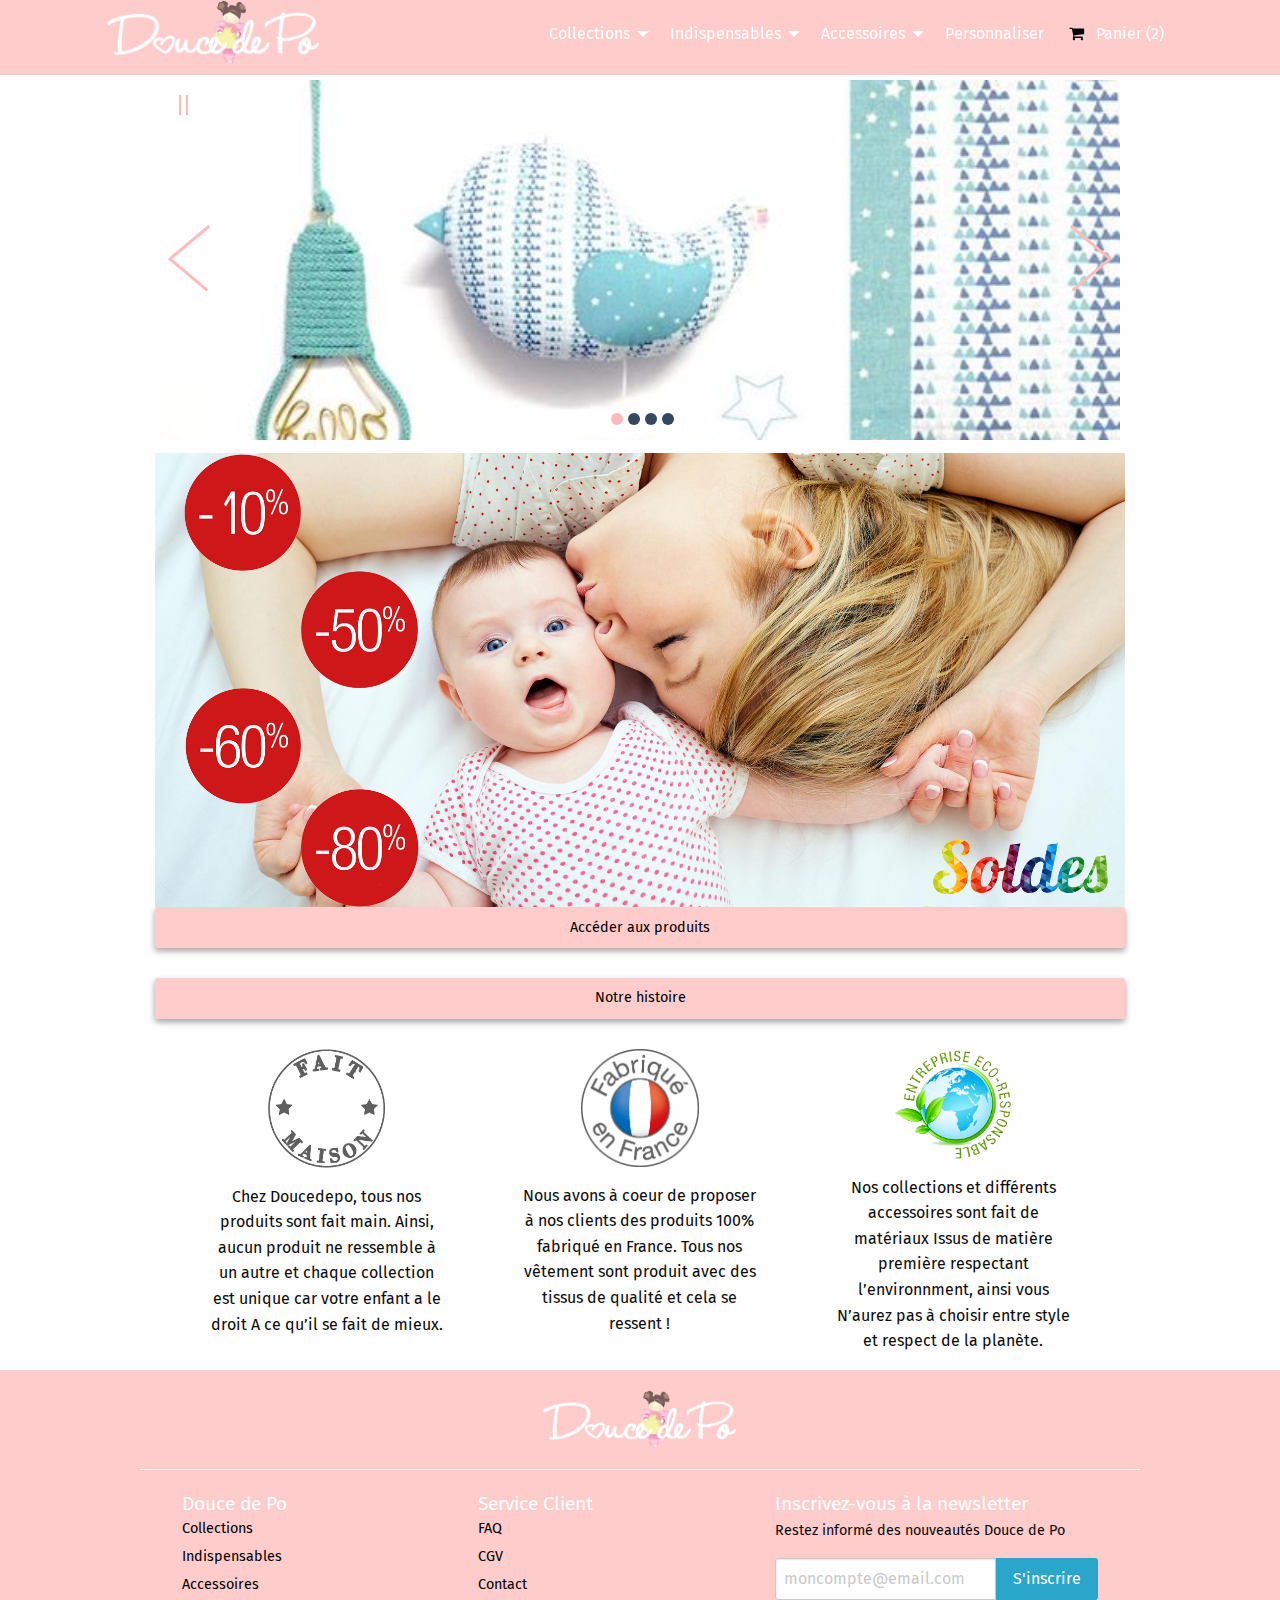
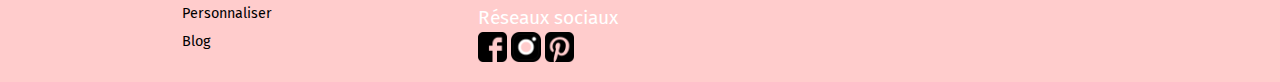
<file: index.html>
<!DOCTYPE html>
<html class="no-js" lang="en" dir="ltr">
  <head>
    <meta charset="utf-8">
    <meta name="description" content="Douce de Po est une société de vente d'accessoires pour bébés de positionnement haut de gamme crée par Polleni en 2011. De fabrication francaise, faite main, Douce de Po propose des produits de qualité pour vos enfants.">
    <meta name="keywords" content=""bavoir, bébés, luxe, design tendance bébé, vêtements, puériculture, textile, vêtements bébés, made in france, cousu main, accessoires , accessoires bébé, luxe, couture, fait main, fabrication française"">
    <meta http-equiv="x-ua-compatible" content="ie=edge">
    <meta name="viewport" content="width=device-width, initial-scale=1.0">
    <title>Douce de Po</title>
    <link rel="stylesheet" type="text/css" href="engine1/style.css" />
  	<script src="engine1/jquery.js"></script>
    <link rel="stylesheet" href="https://fonts.googleapis.com/css?family=Fira+Sans">
    <link rel="stylesheet" href="https://fonts.googleapis.com/css?family=Noto+Sans">
    <link rel="stylesheet" href="css/foundation.css">
    <link rel="stylesheet" href="css/app.css">
  </head>
  <body>
    <header>
      <div class="grid-x large-12 medium-12 small-12 header">
        <div class="headerLogo large-2 medium-5 small-12 float-center">
          <a href="index.html"><img src="images/logo/logoBlanc.png" alt="Logo du site"></a>
        </div>
        <div class="grid-x grid-padding-x align-bottom large-8 medium-12 small-12 align-center">
          <div class="title-bar" data-responsive-toggle="responsiveMenu">
            <button class="menu-icon" data-toggle></button>
          </div>
          <ul id="responsiveMenu" class="menu vertical medium-horizontal large-horizontal" data-responsive-menu="drilldown medium-dropdown large-dropdown">
            <li>
              <a href="#">Collections</a>
              <ul>
                <li><a href="#">Aux Pays des Rêves</a></li>
                <li><a href="#">Mille Étoiles</a></li>
                <li><a href="#">Douce Brise</a></li>
                <li><a href="#">Balade en Fôret</a></li>
                <li><a href="#">Bouton d'Or</a></li>
                <li><a href="#">Petit Mousaillon</a></li>
              </ul>
            </li>
            <li class="dropdown-parent">
              <a href="#">Indispensables</a>
              <ul>
                <li><a href="products.html">Bavoir</a></li>
                <li><a href="#">Serviette de Table</a></li>
                <li><a href="#">Gigoteuse</a></li>
                <li><a href="#">Cache-Cou</a></li>
                <li><a href="#">Barrette / Serre tête</a></li>
              </ul>
            </li>
            <li class="dropdown-parent">
              <a href="#">Accessoires</a>
              <ul>
                <li><a href="#">Attache Tétine</a></li>
                <li><a href="#">Protège Carnet de Santé</a></li>
                <li><a href="#">Tapis à Langer Nomade</a></li>
                <li><a href="#">Trousse</a></li>
                <li><a href="#">Lingette Lavable</a></li>
                <li><a href="#">Porte-Clé</a></li>
                <li><a href="#">Les Musicales</a></li>
                <li><a href="#">Toudoux Lapinoux</a></li>
              </ul>
            </li>
            <li><a href="#">Personnaliser</a></li>
            <li><link href="https://cdnjs.cloudflare.com/ajax/libs/font-awesome/4.7.0/css/font-awesome.css" rel="stylesheet">
            <button type="button" class="shopping-cart-button float-right" data-toggle="shopping-cart-dropdown">
              <i class="fa fa-shopping-cart"></i>
              <span class="textShopping">Panier (2)</span>
            </button>
            <div class="shopping-cart-dropdown-pane">
              <div class="dropdown-pane bottom " id="shopping-cart-dropdown" data-dropdown data-hover="true" data-hover-pane="true">
                <div class="shopping-cart-item">
                  <img src="images/bavoirs/bavoirDouceBrise.png" alt="Photo bavoir Douce Brise">
                  <div class="shopping-cart-item-name">
                    <p><span class="shopping-cart-title">Bavoir </span>Douce Brise</p>
                  </div>
                  <div class="shopping-cart-item-price">
                    <p class="shopping-cart-title">13.00 €</p>
                    <a href="#" class="abcd">Supprimer</a>
                  </div>
                </div>
                <div class="shopping-cart-item">
                  <img src="images/products/attacheTetineMilleEtoiles.png" alt="Photo bavoir Mille Étoiles">
                  <div class="shopping-cart-item-name">
                    <p><span class="shopping-cart-title">Attache Tétine </span>Mille Étoiles</p>
                  </div>
                  <div class="shopping-cart-item-price">
                    <p class="shopping-cart-title">10.00 €</p>
                    <a href="#">Supprimer</a>
                  </div>
                </div>
                <a href="#" class="button shopping-cart-checkout expanded">Accéder au panier</a>
              </div>
            </div></li>
          </ul>
        </div>
      </div>
    </header>
    <!-- SlIDER -->
    <div id="wowslider-container1">
      <div class="ws_images"><ul>
        <li><img src="images/slider/slider1.jpg" alt="Image du slider Au Pays des Rêves" title="" id="wows1_0"/></li>
        <li><img src="images/slider/slider2.jpg" alt="Image du slider Douce Brise" title="" id="wows1_1"/></li>
        <li><img src="images/slider/milan.jpg" alt="Image du slider Milans" title="" id="wows1_2"/></li>
        <li><img src="images/slider/slider3.jpg" alt="Image du slider Mille Étoiles" title="" id="wows1_3"/></li>
      </ul></div>
      <div class="ws_bullets"><div>
        <a href="#" title=""><span><img src="data1/tooltips/aupaysdesreves.jpg" alt=""/>1</span></a>
        <a href="#" title=""><span><img src="data1/tooltips/doucebrise.jpg" alt=""/>2</span></a>
        <a href="#" title=""><span><img src="data1/tooltips/milan.jpg" alt=""/>3</span></a>
        <a href="#" title=""><span><img src="data1/tooltips/milleetoiles.jpg" alt=""/>4</span></a>
      </div></div>
    </div>
    <!-- Communication -->
    <div class="communication grid-container">
      <img src="images/communication/soldes.png" alt="soldes Douce de Po">
      <input type="submit" class="button expanded" value="Accéder aux produits"></input>
    </div>
    <!-- Histoire Douce de Po -->
    <div class="grid-container history">
      <a href="history.html">
        <input type="submit" class="button expanded" value="Notre histoire">

        </input>
      </a>
    </div>
    <!-- Forces Douce de Po -->
    <section class="grid-x grid-container large-12">
      <div class="grid-x large-12 medium-12 small-12 grid-container strengths">
        <div class="strength large-3 medium-3 small-10">
          <img class="float-center" src="images/strengths/handmade.png" alt="photo produit fait main">
          <p class="text-center textStrengths">
            Chez Doucedepo, tous nos produits sont fait main.
            Ainsi, aucun produit ne ressemble à un autre et chaque
            collection est unique car votre enfant a le droit
            A ce qu’il se fait de mieux.
          </p>
        </div>
        <div class="strength large-3 medium-3 small-10">
          <img class="float-center" src="images/strengths/madeInFrance.png" alt="photo produit fabriqué en France">
          <p class="text-center textStrengths">
            Nous avons à coeur de proposer à nos clients des produits
            100% fabriqué en France. Tous nos vêtement sont produit
            avec des tissus de qualité et cela se ressent !
          </p>
        </div>
        <div class="strength eco large-3 medium-3 small-10">
          <img class="float-center imgEco" src="images/strengths/eco.png" alt="photo fabrication éco-responsable">
          <p class="text-center textStrengths">
            Nos collections et différents accessoires sont fait de matériaux
            Issus de matière première respectant l’environnment, ainsi vous
            N’aurez pas à choisir entre style et respect de la planète.
          </p>
        </div>
      </div>
    </section>
    <footer>
      <div class="grid-container footerLogo">
        <a href="index.html"><img class="float-center" src="images/logo/logoBlanc.png" alt="Logo du site"></a>
      </div>
      <div class="grid-x grid-container footerBox large-12">
        <div class="footerLinks large-3">
          <div class="block-title">
            <span>Douce de Po</span>
            <h3><a href="#">Collections</a></h3>
            <h3><a href="#">Indispensables</a></h3>
            <h3><a href="#">Accessoires</a></h3>
            <h3><a href="#">Personnaliser</a></h3>
            <h3><a href="#">Blog</a></h3>
          </div>
        </div>
        <div class="footerLinks large-3 medium-3 small-6">
          <div class="block-title">
            <span>Service Client</span>
            <h3><a href="#">FAQ</a></h3>
            <h3><a href="#">CGV</a></h3>
            <h3><a href="#">Contact</a></h3>
            <span class="displayBlock">Réseaux sociaux</span>
            <a target="_blank" title="Facebook" href="https://www.facebook.com/doucedepo.officiel/" rel="nofollow" onclick="javascript:window.open(this.href, '', 'menubar=no,toolbar=no,resizable=yes,scrollbars=yes,height=500,width=700');return false;"><img class="socialIcons" src="images/socialNetworks/fb.png" alt="logo Facebook" /></a>
            <a target="_blank" title="Instagram" href="https://www.instagram.com/pollennidoucedepo/" rel="nofollow" onclick="javascript:window.open(this.href, '', 'menubar=no,toolbar=no,resizable=yes,scrollbars=yes,height=500,width=700');return false;"><img class="socialIcons" src="images/socialNetworks/instagram.png" alt="logo Instagram" /></a>
            <a target="_blank" title="Pinterest" href="https://www.facebook.com/sharer.php?u=https://www.pinterest.fr/doucedepo/" rel="nofollow" onclick="javascript:window.open(this.href, '', 'menubar=no,toolbar=no,resizable=yes,scrollbars=yes,height=500,width=700');return false;"><img class="socialIcons" src="images/socialNetworks/pinterest.png" alt="logo Pinterest" /></a>
          </div>
        </div>
        <div class="footerLinks large-4">
          <div class="block-title">
            <span>Inscrivez-vous à la newsletter</span>
            <p id="spanNewsletter">Restez informé des nouveautés Douce de Po</p>
              <form action="post">
                <div class="input-group">
                  <input class="input-group-field" type="email" placeholder="moncompte@email.com">
                  <div class="input-group-button">
                    <input type="submit" class="button" value="S'inscrire">
                  </div>
                </div>
              </form>
          </div>
        </div>
      </div>
    </footer>
    <script src="engine1/wowslider.js"></script>
  	<script src="engine1/script.js"></script>
    <script src="https://ajax.googleapis.com/ajax/libs/jquery/1.10.2/jquery.min.js"></script>
    <script src="js/vendor/jquery.js"></script>
    <script src="js/vendor/what-input.js"></script>
    <script src="js/vendor/foundation.js"></script>
    <script src="js/app.js"></script>
  </body>
</html>
</file>
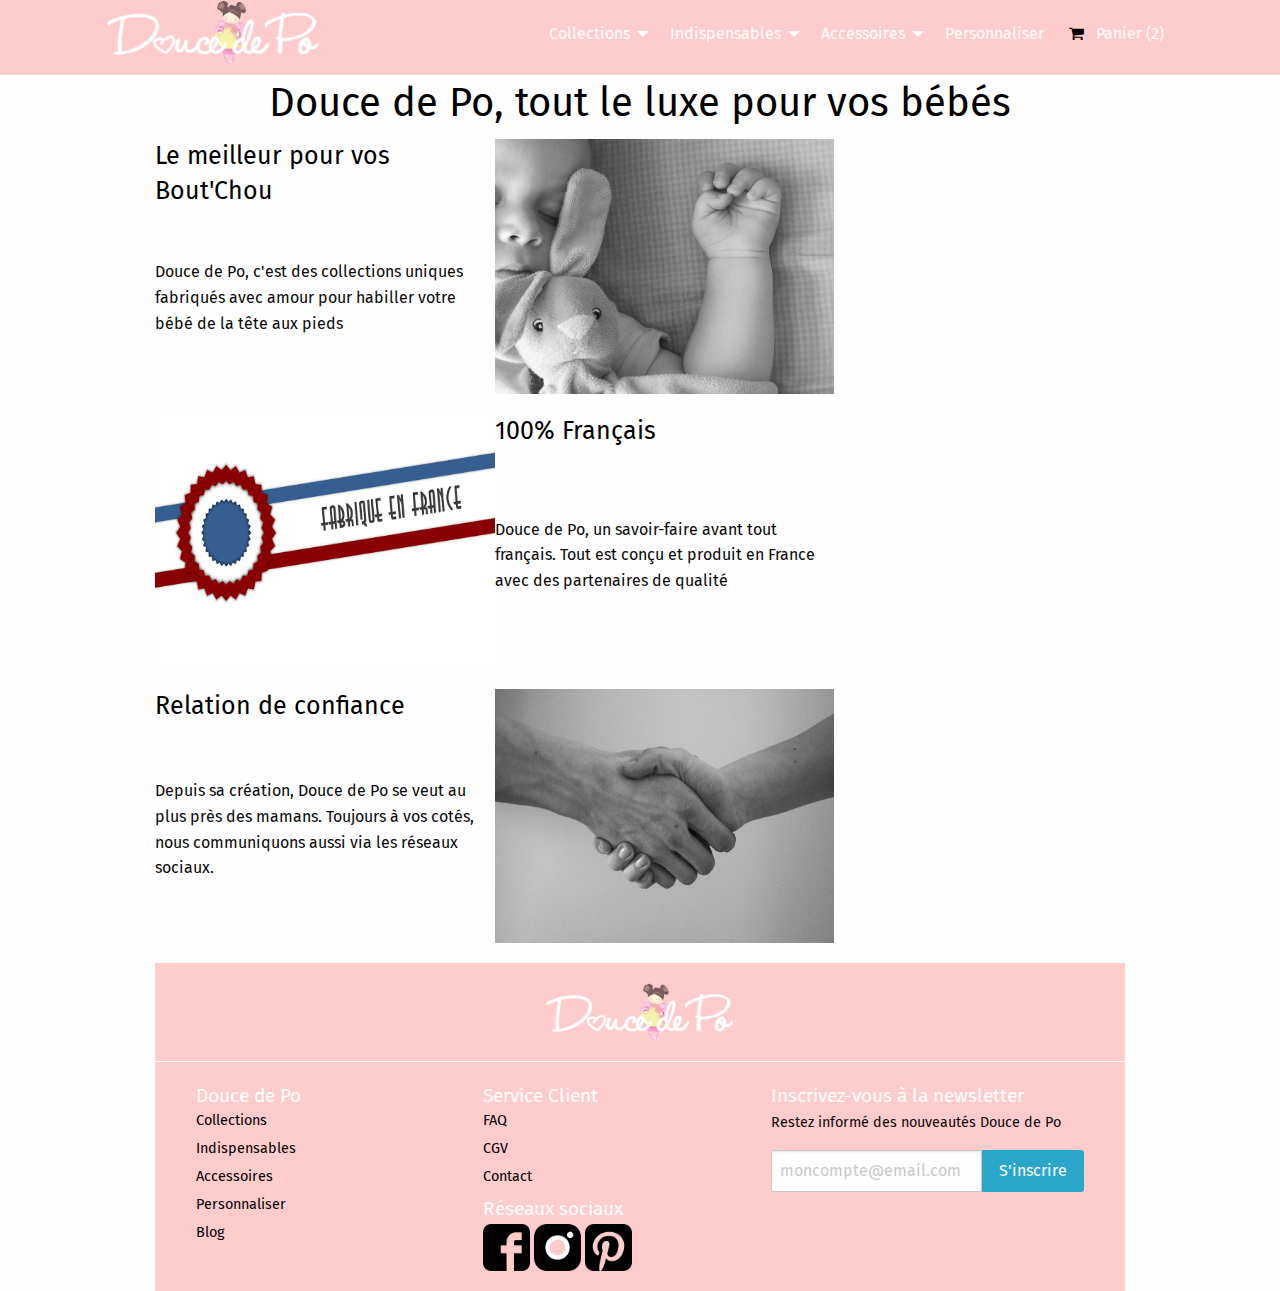
<file: history.html>
<!DOCTYPE html>
<html class="no-js" lang="en" dir="ltr">
  <head>
    <meta charset="utf-8">
    <meta name="description" content="Découvrez l'histoire de Douce de Po. Douce de Po est une société de vente d'accessoires pour bébés de positionnement haut de gamme crée par Polleni en 2011. De fabrication francaise, faite main, Douce de Po propose des produits de qualité pour vos enfants.">
    <meta name="keywords" content="bavoir, bébés, luxe, design tendance bébé, vêtements, puériculture, textile, vêtements bébés, made in france, cousu main, accessoires , accessoires bébé, luxe, couture, fait main, fabrication française">
    <meta http-equiv="x-ua-compatible" content="ie=edge">
    <meta name="viewport" content="width=device-width, initial-scale=1.0">
    <title>Histoire - Douce de Po</title>
    <link rel="stylesheet" type="text/css" href="engine1/style.css" />
  	<script type="text/javascript" src="engine1/jquery.js"></script>
    <link rel="stylesheet" href="https://fonts.googleapis.com/css?family=Fira+Sans">
    <link rel="stylesheet" href="https://fonts.googleapis.com/css?family=Noto+Sans">
    <link rel="stylesheet" href="css/foundation.css">
    <link rel="stylesheet" href="css/appHistory.css">
  </head>
  <body>
    <header>
      <div class="grid-x large-12 medium-12 small-12 header">
        <div class="headerLogo large-2 medium-5 small-12 float-center">
          <a href="index.html"><img src="images/logo/logoBlanc.png" alt="Logo du site"></a>
        </div>
        <div class="grid-x grid-padding-x align-bottom large-8 medium-12 small-12 align-center">
          <div class="title-bar" data-responsive-toggle="responsiveMenu">
            <button class="menu-icon" data-toggle></button>
          </div>
          <ul id="responsiveMenu" class="menu vertical medium-horizontal large-horizontal" data-responsive-menu="drilldown medium-dropdown large-dropdown">
            <li>
              <a href="#">Collections</a>
              <ul>
                <li><a href="#">Aux Pays des Rêves</a></li>
                <li><a href="#">Mille Étoiles</a></li>
                <li><a href="#">Douce Brise</a></li>
                <li><a href="#">Balade en Fôret</a></li>
                <li><a href="#">Bouton d'Or</a></li>
                <li><a href="#">Petit Mousaillon</a></li>
              </ul>
            </li>
            <li class="dropdown-parent">
              <a href="#">Indispensables</a>
              <ul>
                <li><a href="products.html">Bavoir</a></li>
                <li><a href="#">Serviette de Table</a></li>
                <li><a href="#">Gigoteuse</a></li>
                <li><a href="#">Cache-Cou</a></li>
                <li><a href="#">Barrette / Serre tête</a></li>
              </ul>
            </li>
            <li class="dropdown-parent">
              <a href="#">Accessoires</a>
              <ul>
                <li><a href="#">Attache Tétine</a></li>
                <li><a href="#">Protège Carnet de Santé</a></li>
                <li><a href="#">Tapis à Langer Nomade</a></li>
                <li><a href="#">Trousse</a></li>
                <li><a href="#">Lingette Lavable</a></li>
                <li><a href="#">Porte-Clé</a></li>
                <li><a href="#">Les Musicales</a></li>
                <li><a href="#">Toudoux Lapinoux</a></li>
              </ul>
            </li>
            <li><a href="#">Personnaliser</a></li>
            <li><link href="https://cdnjs.cloudflare.com/ajax/libs/font-awesome/4.7.0/css/font-awesome.css" rel="stylesheet">
            <button type="button" class="shopping-cart-button float-right" data-toggle="shopping-cart-dropdown">
              <i class="fa fa-shopping-cart"></i>
              <span class="textShopping">Panier (2)</span>
            </button>
            <div class="shopping-cart-dropdown-pane">
              <div class="dropdown-pane bottom " id="shopping-cart-dropdown" data-dropdown data-hover="true" data-hover-pane="true">
                <div class="shopping-cart-item">
                  <img src="images/bavoirs/bavoirDouceBrise.png">
                  <div class="shopping-cart-item-name">
                    <p><span class="shopping-cart-title">Bavoir </span>Douce Brise</p>
                  </div>
                  <div class="shopping-cart-item-price">
                    <p class="shopping-cart-title">13.00 €</p>
                    <a href="#" class="abcd">Supprimer</a>
                  </div>
                </div>
                <div class="shopping-cart-item">
                  <img src="images/products/attacheTetineMilleEtoiles.png">
                  <div class="shopping-cart-item-name">
                    <p><span class="shopping-cart-title">Attache Tétine </span>Mille Étoiles</p>
                  </div>
                  <div class="shopping-cart-item-price">
                    <p class="shopping-cart-title">10.00 €</p>
                    <a href="#">Supprimer</a>
                  </div>
                </div>
                <a href="#" class="button shopping-cart-checkout expanded">Accéder au panier</a>
              </div>
            </div></li>
          </ul>
        </div>
      </div>
    </header>
<!-- CONTENU HISTOIRE -->
    <div class="grid-x grid-container history">
      <h2 class="float-center">Douce de Po, tout le luxe pour vos bébés</h2>
      <div class="grid-x large-6">
        <h4>Le meilleur pour vos Bout'Chou</h4>
        <p>
          Douce de Po, c'est des collections uniques fabriqués avec amour pour habiller votre bébé de la tête aux pieds
        </p>
      </div>
      <img class="large-6" src="images/history/blackAndWhiteBaby.jpg" alt="Photo de bébé en noir et blanc">
      <img class="large-6" src="images/history/madeInFrance.jpg" alt="Produis faits main et en France">
      <div class="grid-x large-6">
        <h4>100% Français</h4>
        <p>
          Douce de Po, un savoir-faire avant tout français. Tout est conçu et produit en France avec des partenaires de qualité
        </p>
      </div>
      <div class="grid-x large-6">
        <h4>Relation de confiance</h4>
        <p>
          Depuis sa création, Douce de Po se veut au plus près des mamans. Toujours à vos cotés, nous communiquons aussi via les réseaux sociaux.
        </p>
      </div>
      <img class="large-6" src="images/history/handshake.jpg" alt="Communication Douce de Po">
<!-- FOOTER -->
    <footer>
      <div class="grid-container footerLogo">
        <a href="index.html"><img class="float-center" src="images/logo/logoBlanc.png" alt="Logo du site"></a>
      </div>
      <div class="grid-x grid-container footerBox large-12">
        <div class="footerLinks large-3">
          <div class="block-title">
            <span>Douce de Po</span>
            <h3><a href="#">Collections</a></h3>
            <h3><a href="#">Indispensables</a></h3>
            <h3><a href="#">Accessoires</a></h3>
            <h3><a href="#">Personnaliser</a></h3>
            <h3><a href="#">Blog</a></h3>
          </div>
        </div>
        <div class="footerLinks large-3 medium-3 small-6">
          <div class="block-title">
            <span>Service Client</span>
            <h3><a href="#">FAQ</a></h3>
            <h3><a href="#">CGV</a></h3>
            <h3><a href="#">Contact</a></h3>
            <span class="displayBlock">Réseaux sociaux</span>
            <a target="_blank" title="Facebook" href="https://www.facebook.com/doucedepo.officiel/" rel="nofollow" onclick="javascript:window.open(this.href, '', 'menubar=no,toolbar=no,resizable=yes,scrollbars=yes,height=500,width=700');return false;"><img class="socialIcons" src="images/socialNetworks/fb.png" alt="logo Facebook" /></a>
            <a target="_blank" title="Instagram" href="https://www.instagram.com/pollennidoucedepo/" rel="nofollow" onclick="javascript:window.open(this.href, '', 'menubar=no,toolbar=no,resizable=yes,scrollbars=yes,height=500,width=700');return false;"><img class="socialIcons" src="images/socialNetworks/instagram.png" alt="logo Instagram" /></a>
            <a target="_blank" title="Pinterest" href="https://www.facebook.com/sharer.php?u=https://www.pinterest.fr/doucedepo/" rel="nofollow" onclick="javascript:window.open(this.href, '', 'menubar=no,toolbar=no,resizable=yes,scrollbars=yes,height=500,width=700');return false;"><img class="socialIcons" src="images/socialNetworks/pinterest.png" alt="logo Pinterest" /></a>
          </div>
        </div>
        <div class="footerLinks large-4">
          <div class="block-title">
            <span>Inscrivez-vous à la newsletter</span>
            <p id="spanNewsletter">Restez informé des nouveautés Douce de Po</p>
              <form action="post">
                <div class="input-group">
                  <input class="input-group-field" type="email" placeholder="moncompte@email.com">
                  <div class="input-group-button">
                    <input type="submit" class="button" value="S'inscrire">
                  </div>
                </div>
              </form>
          </div>
        </div>
      </div>
    </footer>
    <script type="text/javascript" src="engine1/wowslider.js"></script>
  	<script type="text/javascript" src="engine1/script.js"></script>
    <script src="https://ajax.googleapis.com/ajax/libs/jquery/1.10.2/jquery.min.js"></script>
    <script src="js/vendor/jquery.js"></script>
    <script src="js/vendor/what-input.js"></script>
    <script src="js/vendor/foundation.js"></script>
    <script src="js/app.js"></script>
  </body>
</html>
</file>
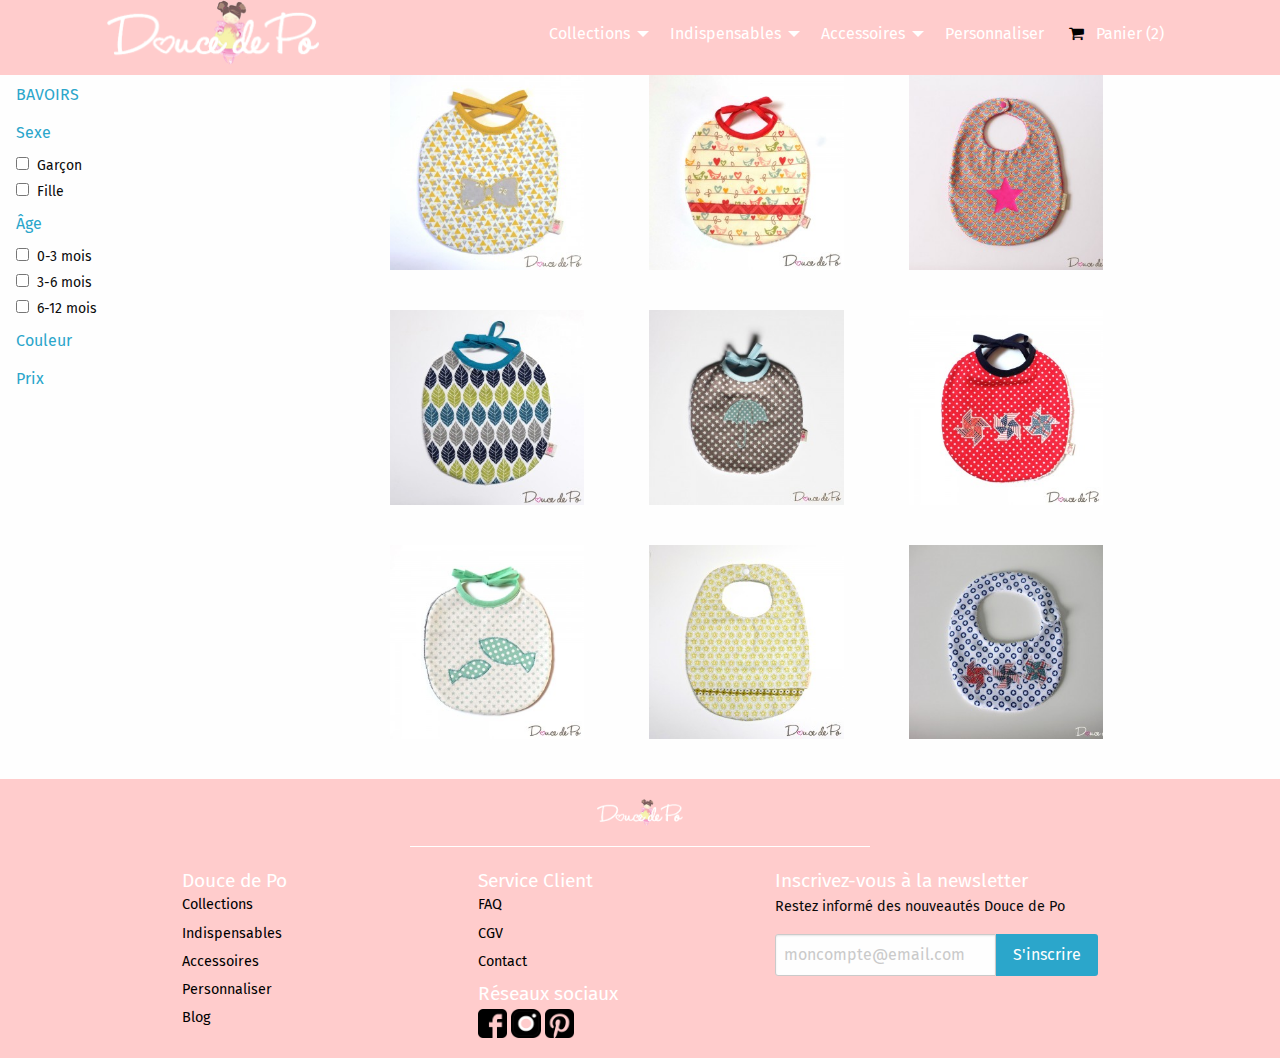
<file: products.html>
<!DOCTYPE html>
<html class="no-js" lang="en" dir="ltr">
  <head>
    <meta charset="utf-8">
    <meta name="description" content="Découvrez les produits Douce de Po. Douce de Po est une société de vente d'accessoires pour bébés de positionnement haut de gamme crée par Polleni en 2011. De fabrication francaise, faite main, Douce de Po propose des produits de qualité pour vos enfants.">
    <meta name="keywords" content="bavoir, bébés, luxe, design tendance bébé, vêtements, puériculture, textile, vêtements bébés, made in france, cousu main, accessoires , accessoires bébé, luxe, couture, fait main, fabrication française">
    <meta http-equiv="x-ua-compatible" content="ie=edge">
    <meta name="viewport" content="width=device-width, initial-scale=1.0">
    <title>Produits - Douce de Po</title>
    <link rel="stylesheet" type="text/css" href="engine1/style.css" />
  	<script type="text/javascript" src="engine1/jquery.js"></script>
    <link rel="stylesheet" href="https://fonts.googleapis.com/css?family=Fira+Sans">
    <link rel="stylesheet" href="https://fonts.googleapis.com/css?family=Noto+Sans">
    <link rel="stylesheet" href="css/foundation.css">
    <link rel="stylesheet" href="css/appProduct.css">
  </head>
  <body>
    <header>
      <div class="grid-x large-12 medium-12 small-12 header">
        <div class="headerLogo large-2 medium-5 small-12 float-center">
          <a href="index.html"><img src="images/logo/logoBlanc.png" alt="Logo du site"></a>
        </div>
        <div class="grid-x grid-padding-x align-bottom large-8 medium-12 small-12 align-center">
          <div class="title-bar" data-responsive-toggle="responsiveMenu">
            <button class="menu-icon" data-toggle></button>
          </div>
          <ul id="responsiveMenu" class="menu vertical medium-horizontal large-horizontal" data-responsive-menu="drilldown medium-dropdown large-dropdown">     <!-- <ul class="dropdown menu large-12" data-dropdown-menu>-->
            <li>
              <a href="#">Collections</a>
              <ul>
                <li><a href="#">Aux Pays des Rêves</a></li>
                <li><a href="#">Mille Étoiles</a></li>
                <li><a href="#">Douce Brise</a></li>
                <li><a href="#">Balade en Fôret</a></li>
                <li><a href="#">Bouton d'Or</a></li>
                <li><a href="#">Petit Mousaillon</a></li>
              </ul>
            </li>
            <li class="dropdown-parent">
              <a href="#">Indispensables</a>
              <ul>
                <li><a href="products.html">Bavoir</a></li>
                <li><a href="#">Serviette de Table</a></li>
                <li><a href="#">Gigoteuse</a></li>
                <li><a href="#">Cache-Cou</a></li>
                <li><a href="#">Barrette / Serre tête</a></li>
              </ul>
            </li>
            <li class="dropdown-parent">
              <a href="#">Accessoires</a>
              <ul>
                <li><a href="#">Attache Tétine</a></li>
                <li><a href="#">Protège Carnet de Santé</a></li>
                <li><a href="#">Tapis à Langer Nomade</a></li>
                <li><a href="#">Trousse</a></li>
                <li><a href="#">Lingette Lavable</a></li>
                <li><a href="#">Porte-Clé</a></li>
                <li><a href="#">Les Musicales</a></li>
                <li><a href="#">Toudoux Lapinoux</a></li>
              </ul>
            </li>
            <li><a href="#">Personnaliser</a></li>
            <li><link href="https://cdnjs.cloudflare.com/ajax/libs/font-awesome/4.7.0/css/font-awesome.css" rel="stylesheet">
            <button type="button" class="shopping-cart-button float-right" data-toggle="shopping-cart-dropdown">
              <i class="fa fa-shopping-cart"></i>
              <span class="textShopping">Panier (2)</span>
            </button>
            <div class="shopping-cart-dropdown-pane">
              <div class="dropdown-pane bottom " id="shopping-cart-dropdown" data-dropdown data-hover="true" data-hover-pane="true">
                <div class="shopping-cart-item">
                  <img src="images/bavoirs/bavoirDouceBrise.png">
                  <div class="shopping-cart-item-name">
                    <p><span class="shopping-cart-title">Bavoir </span>Douce Brise</p>
                  </div>
                  <div class="shopping-cart-item-price">
                    <p class="shopping-cart-title">13.00 €</p>
                    <a href="#" class="abcd">Supprimer</a>
                  </div>
                </div>
                <div class="shopping-cart-item">
                  <img src="images/products/attacheTetineMilleEtoiles.png">
                  <div class="shopping-cart-item-name">
                    <p><span class="shopping-cart-title">Attache Tétine </span>Mille Étoiles</p>
                  </div>
                  <div class="shopping-cart-item-price">
                    <p class="shopping-cart-title">10.00 €</p>
                    <a href="#">Supprimer</a>
                  </div>
                </div>
                <a href="#" class="button shopping-cart-checkout expanded">Accéder au panier</a>
              </div>
            </div></li>
          </ul>
        </div>
      </div>
    </header>
    <!-- PRODUITS -->
    <div class="grid-x large-12">
      <div class="filters large-2">
        <div class="product-filters">
          <ul class="mobile-product-filters vertical menu show-for-small-only" data-accordion-menu>
            <li>
              <ul class="vertical menu" data-accordion-menu>
                <li>
                  <a>Sexe</a>
                  <ul class="categories-menu menu vertical nested is-active">
                    <li><input type="checkbox"><label>Garçon</label></li>
                    <li><input type="checkbox"><label>Fille</label></li>
                  </ul>
                </li>
                <li>
                  <a>Âge</a>
                  <ul class="categories-menu menu vertical nested is-active">
                    <li><input type="checkbox"><label>0-3 mois</label></li>
                    <li><input type="checkbox"><label>3-6 mois</label></li>
                    <li><input type="checkbox"><label>6-12 mois</label></li>
                  </ul>
                </li>
                <li>
                  <a>Couleur</a>
                  <ul class="categories-menu menu vertical nested">
                    <li><input type="checkbox"><label>Rouge</label></li>
                    <li><input type="checkbox"><label>Vert</label></li>
                    <li><input type="checkbox"><label>Bleu</label></li>
                    <li><input type="checkbox"><label>Noir</label></li>
                    <li><input type="checkbox"><label>Blanc</label></li>
                  </ul>
                </li>
                <li>
                  <a>Prix</a>
                  <ul class="categories-menu menu vertical nested">
                    <li><input type="checkbox"><label>Moins de 15€</label></li>
                    <li><input type="checkbox"><label>15€-25€</label></li>
                    <li><input type="checkbox"><label>25€-50</label></li>
                    <li><input type="checkbox"><label>50€-100€</label></li>
                    <li><input type="checkbox"><label>Plus de 100€</label></li>
                  </ul>
                </li>
              </ul>
            </li>
          </ul>
          <ul class="vertical menu hide-for-small-only" data-accordion-menu>
            <a href="#">BAVOIRS</a>
            <li>
              <a>Sexe</a>
              <ul class="categories-menu menu vertical nested is-active">
                <li><input type="checkbox"><label>Garçon</label></li>
                <li><input type="checkbox"><label>Fille</label></li>
              </ul>
            </li>
            <li>
              <a>Âge</a>
              <ul class="categories-menu menu vertical nested is-active">
                <li><input type="checkbox"><label>0-3 mois</label></li>
                <li><input type="checkbox"><label>3-6 mois</label></li>
                <li><input type="checkbox"><label>6-12 mois</label></li>
              </ul>
            </li>
            <li>
              <a>Couleur</a>
              <ul class="categories-menu menu vertical nested">
                <li><input type="checkbox"><label>Rouge</label></li>
                <li><input type="checkbox"><label>Vert</label></li>
                <li><input type="checkbox"><label>Bleu</label></li>
                <li><input type="checkbox"><label>Noir</label></li>
                <li><input type="checkbox"><label>Blanc</label></li>
              </ul>
            </li>
            <li>
              <a>Prix</a>
              <ul class="categories-menu menu vertical nested">
                <li><input type="checkbox"><label>Moins de 15€</label></li>
                <li><input type="checkbox"><label>15€-25€</label></li>
                <li><input type="checkbox"><label>25€-50</label></li>
                <li><input type="checkbox"><label>50€-100€</label></li>
                <li><input type="checkbox"><label>Plus de 100€</label></li>
              </ul>
            </li>
          </ul>
        </div>
      </div>
<!-- LISTE PRODUITS -->
    <div class="grid-x large-10 products grid-container">
      <div class="grid-x grid-container product large-10">
        <div class="content large-3">
            <div class="content-overlay"></div>
            <img class="content-image" src="images/bavoirs/bavoirBoutonDor.jpg" alt="Photo de bavoir">
            <div class="content-details fadeIn-bottom">
              <h3 class="content-title">Bavoir Bouton d'Or</h3>
              <p class="content-text">13.00 €</p>
            </div>
        </div>
        <div class="content large-3">
            <div class="content-overlay"></div>
            <img class="content-image" src="images/bavoirs/bavoirCoeur.jpg" alt="Photo de bavoir">
            <div class="content-details fadeIn-bottom">
              <h3 class="content-title">Bavoir Coeur</h3>
              <p class="content-text">13.00 €</p>
            </div>
        </div>
        <div class="content large-3">
            <div class="content-overlay"></div>
            <img class="content-image" src="images/bavoirs/bavoirEtoileJaponaise.jpg" alt="Photo de bavoir">
            <div class="content-details fadeIn-bottom">
              <h3 class="content-title">Bavoir Étoile Japonaise</h3>
              <p class="content-text">13.00 €</p>
            </div>
        </div>
      </div>
      <div class="grid-x grid-container product large-10">
        <div class="content large-3">
            <div class="content-overlay"></div>
            <img class="content-image" src="images/bavoirs/bavoirFeuillesDautomne.jpg" alt="Photo de bavoir">
            <div class="content-details fadeIn-bottom">
              <h3 class="content-title">Bavoir Feuilles d'Automne</h3>
              <p class="content-text">13.00 €</p>
            </div>
        </div>
        <div class="content large-3">
            <div class="content-overlay"></div>
            <img class="content-image" src="images/bavoirs/bavoirParapluie.jpg" alt="Photo de bavoir">
            <div class="content-details fadeIn-bottom">
              <h3 class="content-title">Bavoir Parapluie</h3>
              <p class="content-text">13.00 €</p>
            </div>
        </div>
        <div class="content large-3">
            <div class="content-overlay"></div>
            <img class="content-image" src="images/bavoirs/bavoirShuriken.jpg">
            <div class="content-details fadeIn-bottom">
              <h3 class="content-title">Bavoir Shuriken</h3>
              <p class="content-text">13.00 €</p>
            </div>
        </div>
      </div>
      <div class="grid-x grid-container product large-10">
        <div class="content large-3">
            <div class="content-overlay"></div>
            <img class="content-image" src="images/bavoirs/bavoirPoissonDavril.jpg">
            <div class="content-details fadeIn-bottom">
              <h3 class="content-title">Bavoir Poisson d'Avril</h3>
              <p class="content-text">13.00 €</p>
            </div>
        </div>
        <div class="content large-3">
            <div class="content-overlay"></div>
            <img class="content-image" src="images/bavoirs/bavoirPoidJaune.jpg">
            <div class="content-details fadeIn-bottom">
              <h3 class="content-title">Bavoir Poid Jaune</h3>
              <p class="content-text">13.00 €</p>
            </div>
        </div>
        <div class="content large-3">
            <div class="content-overlay"></div>
            <img class="content-image" src="images/bavoirs/bavoirShurikenFlower.jpg">
            <div class="content-details fadeIn-bottom">
              <h3 class="content-title">Bavoir Shuriken Flower</h3>
              <p class="content-text">13.00 €</p>
            </div>
        </div>
      </div>
    </div>
<!-- FOOTER-->
    <footer class="grid-x large-12">
      <div class="grid-container footerLogo">
        <a href="index.html"><img class="float-center" src="images/logo/logoBlanc.png" alt="Logo du site"></a>
      </div>
      <div class="grid-x grid-container footerBox large-12">
        <div class="footerLinks large-3">
          <div class="block-title">
            <span>Douce de Po</span>
            <h3><a href="#">Collections</a></h3>
            <h3><a href="#">Indispensables</a></h3>
            <h3><a href="#">Accessoires</a></h3>
            <h3><a href="#">Personnaliser</a></h3>
            <h3><a href="#">Blog</a></h3>
          </div>
        </div>
        <div class="footerLinks large-3 medium-3 small-6">
          <div class="block-title">
            <span>Service Client</span>
            <h3><a href="#">FAQ</a></h3>
            <h3><a href="#">CGV</a></h3>
            <h3><a href="#">Contact</a></h3>
            <span class="displayBlock">Réseaux sociaux</span>
            <a target="_blank" title="Facebook" href="https://www.facebook.com/doucedepo.officiel/" rel="nofollow" onclick="javascript:window.open(this.href, '', 'menubar=no,toolbar=no,resizable=yes,scrollbars=yes,height=500,width=700');return false;"><img class="socialIcons" src="images/socialNetworks/fb.png" alt="logo Facebook" /></a>
            <a target="_blank" title="Instagram" href="https://www.instagram.com/pollennidoucedepo/" rel="nofollow" onclick="javascript:window.open(this.href, '', 'menubar=no,toolbar=no,resizable=yes,scrollbars=yes,height=500,width=700');return false;"><img class="socialIcons" src="images/socialNetworks/instagram.png" alt="logo Instagram" /></a>
            <a target="_blank" title="Pinterest" href="https://www.facebook.com/sharer.php?u=https://www.pinterest.fr/doucedepo/" rel="nofollow" onclick="javascript:window.open(this.href, '', 'menubar=no,toolbar=no,resizable=yes,scrollbars=yes,height=500,width=700');return false;"><img class="socialIcons" src="images/socialNetworks/pinterest.png" alt="logo Pinterest" /></a>
          </div>
        </div>
        <div class="footerLinks large-4">
          <div class="block-title">
            <span>Inscrivez-vous à la newsletter</span>
            <p id="spanNewsletter">Restez informé des nouveautés Douce de Po</p>
              <form action="post">
                <div class="input-group">
                  <input class="input-group-field" type="email" placeholder="moncompte@email.com">
                  <div class="input-group-button">
                    <input type="submit" class="button" value="S'inscrire">
                  </div>
                </div>
              </form>
          </div>
        </div>
      </div>
    </footer>
    <script src="https://ajax.googleapis.com/ajax/libs/jquery/1.10.2/jquery.min.js"></script>
    <script src="js/vendor/jquery.js"></script>
    <script src="js/vendor/what-input.js"></script>
    <script src="js/vendor/foundation.js"></script>
    <script src="js/app.js"></script>
  </body>
</html>
</file>
<file: engine1/style.css>
/*
 *	generated by WOW Slider 8.8
 *	template Stream
 */
@import url(https://fonts.googleapis.com/css?family=PT+Sans&subset=latin,latin-ext);
#wowslider-container1 { 
	display: table;
	zoom: 1; 
	position: relative;
	width: 100%;
	max-width: 960px;
	max-height:360px;
	margin:5px auto 12.5px;
	z-index:90;
	text-align:left; /* reset align=center */
	font-size: 10px;
	text-shadow: none; /* fix some user styles */

	/* reset box-sizing (to boostrap friendly) */
	-webkit-box-sizing: content-box;
	-moz-box-sizing: content-box;
	box-sizing: content-box; 
}
* html #wowslider-container1{ width:960px }
#wowslider-container1 .ws_images ul{
	position:relative;
	width: 10000%; 
	height:100%;
	left:0;
	list-style:none;
	margin:0;
	padding:0;
	border-spacing:0;
	overflow: visible;
	/*table-layout:fixed;*/
}
#wowslider-container1 .ws_images ul li{
	position: relative;
	width:1%;
	height:100%;
	line-height:0; /*opera*/
	overflow: hidden;
	float:left;
	/*font-size:0;*/
	padding:0 0 0 0 !important;
	margin:0 0 0 0 !important;
}

#wowslider-container1 .ws_images{
	position: relative;
	left:0;
	top:0;
	height:100%;
	max-height:360px;
	max-width: 960px;
	vertical-align: top;
	border:none;
	overflow: hidden;
}
#wowslider-container1 .ws_images ul a{
	width:100%;
	height:100%;
	max-height:360px;
	display:block;
	color:transparent;
}
#wowslider-container1 img{
	max-width: none !important;
}
#wowslider-container1 .ws_images .ws_list img,
#wowslider-container1 .ws_images > div > img{
	width:100%;
	border:none 0;
	max-width: none;
	padding:0;
	margin:0;
}
#wowslider-container1 .ws_images > div > img {
	max-height:360px;
}

#wowslider-container1 .ws_images iframe {
	position: absolute;
	z-index: -1;
}

#wowslider-container1 .ws-title > div {
	display: inline-block !important;
}

#wowslider-container1 a{ 
	text-decoration: none; 
	outline: none; 
	border: none; 
}

#wowslider-container1  .ws_bullets { 
	float: left;
	position:absolute;
	z-index:70;
}
#wowslider-container1  .ws_bullets div{
	position:relative;
	float:left;
	font-size: 0px;
}
/* compatibility with Joomla styles */
#wowslider-container1  .ws_bullets a {
	line-height: 0;
}

#wowslider-container1  .ws_script{
	display:none;
}
#wowslider-container1 sound, 
#wowslider-container1 object{
	position:absolute;
}

/* prevent some of users reset styles */
#wowslider-container1 .ws_effect {
	position: static;
	width: 100%;
	height: 100%;
}

#wowslider-container1 .ws_photoItem {
	border: 2em solid #fff;
	margin-left: -2em;
	margin-top: -2em;
}
#wowslider-container1 .ws_cube_side {
	background: #A6A5A9;
}


#wowslider-container1.ws_gestures {
	cursor: -webkit-grab;
	cursor: -moz-grab;
	cursor: url("[data-uri]"), move;
}
#wowslider-container1.ws_gestures.ws_grabbing {
	cursor: -webkit-grabbing;
	cursor: -moz-grabbing;
	cursor: url("[data-uri]"), move;
}

/* hide controls when video start play */
#wowslider-container1.ws_video_playing .ws_bullets,
#wowslider-container1.ws_video_playing .ws_fullscreen,
#wowslider-container1.ws_video_playing .ws_next,
#wowslider-container1.ws_video_playing .ws_prev {
	display: none;
}


/* youtube/vimeo buttons */
#wowslider-container1 .ws_video_btn {
	position: absolute;
	display: none;
	cursor: pointer;
	top: 0;
	left: 0;
	width: 100%;
	height: 100%;
	z-index: 55;
}
#wowslider-container1 .ws_video_btn.ws_youtube,
#wowslider-container1 .ws_video_btn.ws_vimeo {
	display: block;
}
#wowslider-container1 .ws_video_btn div {
	position: absolute;
	background-image: url(./playvideo.png);
	background-size: 200%;
	top: 50%;
	left: 50%;
	width: 7em;
	height: 5em;
	margin-left: -3.5em;
	margin-top: -2.5em;
}
#wowslider-container1 .ws_video_btn.ws_youtube div {
	background-position: 0 0;
}
#wowslider-container1 .ws_video_btn.ws_youtube:hover div {
	background-position: 100% 0;
}
#wowslider-container1 .ws_video_btn.ws_vimeo div {
	background-position: 0 100%;
}
#wowslider-container1 .ws_video_btn.ws_vimeo:hover div {
	background-position: 100% 100%;
}

#wowslider-container1 .ws_playpause.ws_hide {
	display: none !important;
}
#wowslider-container1  .ws_bullets { 
	padding: 15px 0; 
}
#wowslider-container1 .ws_bullets a { 
	width:12px;
	height:12px;
	border-radius: 50%;
	background: #34495E;
	float: left; 
	text-indent: -4000px; 
	position:relative;
	margin-left:5px;
	color:transparent;
}
#wowslider-container1 .ws_bullets a.ws_selbull{
	background: #ffbbbb;
	color:#ffbbbb;
}
#wowslider-container1 a.ws_next, #wowslider-container1 a.ws_prev {
	position: absolute;
	top: 50%;
	height: 7em;
	margin-top: -3.5em;
	width: 5em;
	z-index: 60;
}
#wowslider-container1 a.ws_next{
	right:0;
}

#wowslider-container1 a.ws_next span i:after,
#wowslider-container1 a.ws_next span b:after,
#wowslider-container1 a.ws_next span i:before,
#wowslider-container1 a.ws_next span b:before,
#wowslider-container1 a.ws_prev span i:after,
#wowslider-container1 a.ws_prev span b:after,
#wowslider-container1 a.ws_prev span i:before,
#wowslider-container1 a.ws_prev span b:before{
	content: '';
	position: absolute;
	width: 100%;
	height: .3em;
	background: #ffbbbb;
	top: 3.2em;
	-webkit-transition: .3s all ease-in-out;
	transition: .3s all ease-in-out;

	/* Fix  */
	-webkit-backface-visibility: hidden;
	backface-visibility: hidden;
	outline: 1px solid transparent;
}
#wowslider-container1 a.ws_next span b:after,
#wowslider-container1 a.ws_next span b:before,
#wowslider-container1 a.ws_prev span b:after,
#wowslider-container1 a.ws_prev span b:before{
	background: #34495E;
	width: 0;
}
#wowslider-container1 a.ws_next span i:after,
#wowslider-container1 a.ws_next span b:after,
#wowslider-container1 a.ws_prev span i:after,
#wowslider-container1 a.ws_prev span b:after{
	-webkit-transform: rotate(40deg);
	-ms-transform: rotate(40deg);
	transform: rotate(40deg);
}
#wowslider-container1 a.ws_next span i:before,
#wowslider-container1 a.ws_next span b:before,
#wowslider-container1 a.ws_prev span i:before,
#wowslider-container1 a.ws_prev span b:before{
	-webkit-transform: rotate(-40deg);
	-ms-transform: rotate(-40deg);
	transform: rotate(-40deg);
}

#wowslider-container1 a.ws_prev span i:after,
#wowslider-container1 a.ws_prev span i:before,
#wowslider-container1 a.ws_prev span b:after,
#wowslider-container1 a.ws_prev span b:before{
	-webkit-transform-origin: 0 0;
	-ms-transform-origin: 0 0;
	transform-origin: 0 0;
	left: 1em;
}
#wowslider-container1 a.ws_next span i:after,
#wowslider-container1 a.ws_next span i:before,
#wowslider-container1 a.ws_next span b:after,
#wowslider-container1 a.ws_next span b:before{
	-webkit-transform-origin: 100% 0;
	-ms-transform-origin: 100% 0;
	transform-origin: 100% 0;
	right: 1em;
}

#wowslider-container1 a.ws_next:hover span i:before,
#wowslider-container1 a.ws_next:hover span b:before,
#wowslider-container1 a.ws_prev:hover span i:before,
#wowslider-container1 a.ws_prev:hover span b:before{
	-webkit-transform: rotate(-30deg);
	-ms-transform: rotate(-30deg);
	transform: rotate(-30deg);
}
#wowslider-container1 a.ws_next:hover span i:after,
#wowslider-container1 a.ws_next:hover span b:after,
#wowslider-container1 a.ws_prev:hover span i:after,
#wowslider-container1 a.ws_prev:hover span b:after{
	-webkit-transform: rotate(30deg);
	-ms-transform: rotate(30deg);
	transform: rotate(30deg);
}
#wowslider-container1 a.ws_prev:hover span b:after,
#wowslider-container1 a.ws_prev:hover span b:before,
#wowslider-container1 a.ws_next:hover span b:after,
#wowslider-container1 a.ws_next:hover span b:before{
	width:100%;
}

/*playpause*/
#wowslider-container1 .ws_playpause {
    position: absolute;
    width: 3em;
    height: 2em;
    top: 1.5em;
    left: 0.5em;
    z-index: 59;
}

#wowslider-container1 .ws_pause span i, #wowslider-container1 .ws_pause span b{
	position: absolute;
  	width: 0.2em;
  	height: 2em;
  	background: #ffbbbb;
	-webkit-transition: background 300ms ease-in-out;
	transition: background 300ms ease-in-out;
}

#wowslider-container1 .ws_pause span i{
	left: 1.4em;
}

#wowslider-container1 .ws_pause span b{
	left: 2.1em;
}


#wowslider-container1 .ws_play span{
	border: solid transparent;
	position: absolute;
  	pointer-events: none;
	border-left-color: #ffbbbb;
	border-width: 10px;
	top: 0;
	left: 1.4em;
	-webkit-transition:  border-left-color 300ms ease-in-out;
	transition:  border-left-color 300ms ease-in-out;
}

#wowslider-container1 .ws_pause:hover span i, #wowslider-container1 .ws_pause:hover span b{
	background: #34495E;
}
#wowslider-container1 .ws_play:hover span{
	border-left-color: #34495E;
}
/* bottom center */
#wowslider-container1  .ws_bullets {
    bottom: 0px;
	left:50%;
}
#wowslider-container1  .ws_bullets div{
	left:-50%;
}
#wowslider-container1 .ws_bulframe span {
	visibility: visible;
	opacity: 1;
	position: absolute;
	width: 0;
	height: 0;
	border-left: 5px solid transparent;
	border-right: 5px solid transparent;
	border-top: 5px solid #ffbbbb;
	bottom: -5px;
	margin-left: -5px;
	left: 50%;
}#wowslider-container1 .ws-title{
	position: absolute;
	font: 1.8em 'PT Sans', sans-serif;	
	margin-right:10em;
	z-index: 50;
    color: #34495E;
	background: none;
	padding: 30px;
	bottom: 0px;
	top: auto;
	opacity: 1;
}
#wowslider-container1 .ws-title div,#wowslider-container1 .ws-title span{
	display:inline-block;
	background-color:#ffbbbb;
}
#wowslider-container1 .ws-title div{
	display:block;
	margin-top:0.5em;
	font-size: 0.8em;
	line-height: 1.15em;
	padding: 5px 20px;
}
#wowslider-container1 .ws-title span{
	font-size: 1.6em;
	padding: 10px 20px;
}#wowslider-container1 .ws_images > ul{
	animation: wsBasic 16s infinite;
	-moz-animation: wsBasic 16s infinite;
	-webkit-animation: wsBasic 16s infinite;
}
@keyframes wsBasic{0%{left:-0%} 12.5%{left:-0%} 25%{left:-100%} 37.5%{left:-100%} 50%{left:-200%} 62.5%{left:-200%} 75%{left:-300%} 87.5%{left:-300%} }
@-moz-keyframes wsBasic{0%{left:-0%} 12.5%{left:-0%} 25%{left:-100%} 37.5%{left:-100%} 50%{left:-200%} 62.5%{left:-200%} 75%{left:-300%} 87.5%{left:-300%} }
@-webkit-keyframes wsBasic{0%{left:-0%} 12.5%{left:-0%} 25%{left:-100%} 37.5%{left:-100%} 50%{left:-200%} 62.5%{left:-200%} 75%{left:-300%} 87.5%{left:-300%} }


* html #wowslider-container1 .ws_shadow{/*ie6*/
	background:none;
	filter:progid:DXImageTransform.Microsoft.AlphaImageLoader( src='engine1//bg.png', sizingMethod='scale');
}
*+html #wowslider-container1 .ws_shadow{/*ie7*/
	background:none;
	filter:progid:DXImageTransform.Microsoft.AlphaImageLoader( src='engine1//bg.png', sizingMethod='scale');
}
#wowslider-container1 .ws_bullets  a img{
	text-indent:0;
	display:block;
	bottom:15px;
	left:-64px;
	visibility:hidden;
	position:absolute;
    border: 5px solid #FFFFFF;
	max-width:none;
}
#wowslider-container1 .ws_bullets a:hover img{
	visibility:visible;
}

#wowslider-container1 .ws_bulframe div div{
	height:48px;
	overflow:visible;
	position:relative;
}
#wowslider-container1 .ws_bulframe div {
	left:0;
	overflow:hidden;
	position:relative;
	width:128px;
	background-color:#FFFFFF;
}
#wowslider-container1  .ws_bullets .ws_bulframe{
	display:none;
	bottom:18px;
	margin-left:6px;
	overflow:visible;
	position:absolute;
	cursor:pointer;
    border: 0px solid #FFFFFF;
}#wowslider-container1 .ws_bulframe div div{
	height: auto;
}

@media all and (max-width:760px) {
	#wowslider-container1 .ws_fullscreen {
		display: block;
	}
}
@media all and (max-width:400px){
	#wowslider-container1 .ws_controls,
	#wowslider-container1 .ws_bullets,
	#wowslider-container1 .ws_thumbs{
		display: none
	}
}
</file>
<file: css/app.css>
h1, h2, h3, h4, h5, h6, span {
  font-family: "Fira Sans";
  color: #2ba6cb;
}
/*****

HEADER

*****/
header {
  background-color: #ffcccc;
  z-index: 10;
  padding-bottom: 10px;
}
.header {
  justify-content: space-between;
}
.headerLogo {
  width: 20%;
}
.headerLogo.medium-6 {
  float: center;
}
#responsiveMenu {
  z-index: 100;
}
#responsiveMenu li ul {
  margin: 0;
  color : #2ba6cb;
}
#wowslider-container1 {
  z-index: 10;
}
.dropdown.menu li {
  list-style: none;
}
.dropdown.menu a{
  color: white;
}
.dropdown.menu.large-horizontal > li.is-dropdown-submenu-parent > a {
  transition: all ease-in-out 300ms;
}
.dropdown.menu a:hover {
  background: pink;
  color: #C12957;
  transition: all ease-in-out 300ms;
}
.dropdown .is-dropdown-submenu a {
  color : #2ba6cb
}
.dropdown.menu > li.is-dropdown-submenu-parent > a::after {
  border-color: #c21674 transparent transparent;
}
.align-bottom {
  -ms-flex-align: stretch;
  align-items: inherit;
}
.drilldown .is-drilldown-submenu a {
  padding: 0.7rem 1rem;
  margin-left: 50px;
}
.shopping-cart-item{
  width: 65%;
}
.shopping-cart-item img {
  width: 35%;
  height: 50%;
}
.shopping-cart-button {
  padding: 0.6rem;
}
.shopping-cart-button:hover {
  background-color: pink;
}
.shopping-cart-button i {
  margin-right: 0.5rem;
}
.shopping-cart-dropdown-pane .dropdown-pane {
  padding: 0;
}
.shopping-cart-item {
  display: -webkit-flex;
  display: -ms-flexbox;
  display: flex;
  -webkit-justify-content: space-between;
      -ms-flex-pack: justify;
          justify-content: space-between;
  padding: 1rem;
  border-bottom: 1px solid #e6e6e6;
}
.shopping-cart-item-name, .shopping-cart-item-price {
  padding: 0 1rem;
}
.shopping-cart-item-name p, .shopping-cart-item-price p {
  margin: 0;
  padding: 0;
}
.shopping-cart-title {
  font-weight: bold;
}
.shopping-cart-checkout {
  padding: 0.5rem;
  margin-bottom: 0;
  background: pink;
}
.button.expanded {
  background-color: #ffcccc;
 box-shadow: 0 3px 6px rgba(0,0,0,0.16), 0 3px 6px rgba(0,0,0,0.23);
 color: black;
}
/*****

CONTENT

*****/
.history {
  margin-top: 30px;
}
.textShopping {
  color: white;
}
.textStrengths {
  margin-top: 1rem;
}
.button {
  margin: 0;
}
.strengths {
  justify-content: space-between;
  margin-top: 30px;
}
.strengths img {
  width: 50%;
}
.strength {
  margin : 0 auto;
}
/*****

FOOTER

*****/
footer {
  background-color: #ffcccc;
}
.footerLogo {
  border-bottom: 1px solid white;
}
.footerLogo img {
  width: 20%;
  padding-top: 20px;
  padding-bottom: 20px;
}
.socialIcons {
  width: 12%;
}
.displayBlock {
  display: block;
}
.footerLinks {
  padding: 20px 0;
}
footer .block-title span {
  font-size: 1.2rem;
  color : white;
}
footer .block-title h3 {
  font-size: 0.9rem;
  color : black;
}
.block-title h3 a{
  color : black;
}
.footerBox {
  justify-content: space-around;
}
#spanNewsletter {
  font-size: 0.9rem;
}
@media print, screen and (min-width: 64em) {
  .menu.large-horizontal {
    -ms-flex-wrap: wrap;
    flex-wrap: wrap;
    -ms-flex-direction: row;
    flex-direction: row;
    top: 23%;
  }
}
@media print, screen and (min-width: 64em) {
  .dropdown.menu.large-horizontal > li.opens-right > .is-dropdown-submenu {
      top: 75%;
      right: auto;
      left: 0;
  }
}
</file>
<file: css/appHistory.css>
h1, h2, h3, h4, h5, h6, span {
  font-family: "Fira Sans";
  color: #2ba6cb;
}
h2, h4 {
  color: black;
}
header {
  background-color: #ffcccc;
  z-index: 10;
  padding-bottom: 10px;
}
.header {
  justify-content: space-between;
}
.headerLogo {
  width: 20%;
}
.headerLogo.medium-6 {
  float: center;
}
#responsiveMenu {
  z-index: 100;
}
#responsiveMenu li ul {
  margin: 0;
  color : #2ba6cb;
}
#wowslider-container1 {
  z-index: 10;
}
.dropdown.menu li {
  list-style: none;
}
.dropdown.menu a{
  color: white;
}
.dropdown.menu.large-horizontal > li.is-dropdown-submenu-parent > a {
  transition: all ease-in-out 300ms;
}
.dropdown.menu a:hover {
  background: pink;
  color: #C12957;
  transition: all ease-in-out 300ms;
}
.dropdown .is-dropdown-submenu a {
  color : #2ba6cb
}
.dropdown.menu > li.is-dropdown-submenu-parent > a::after {
  border-color: #c21674 transparent transparent;
}
.align-bottom {
  -ms-flex-align: stretch;
  align-items: inherit;
}
.drilldown .is-drilldown-submenu a {
  padding: 0.7rem 1rem;
  margin-left: 50px;
}
.shopping-cart-item{
  width: 65%;
}
.shopping-cart-item img {
  width: 35%;
  height: 50%;
}
.textShopping {
  color: white;
}
.shopping-cart-button {
  padding: 0.6rem;
}
.shopping-cart-button:hover {
  background-color: pink;
}
.shopping-cart-button i {
  margin-right: 0.5rem;
}
.shopping-cart-dropdown-pane .dropdown-pane {
  padding: 0;
}
.shopping-cart-item {
  display: -webkit-flex;
  display: -ms-flexbox;
  display: flex;
  -webkit-justify-content: space-between;
      -ms-flex-pack: justify;
          justify-content: space-between;
  padding: 1rem;
  border-bottom: 1px solid #e6e6e6;
}
.shopping-cart-item-name, .shopping-cart-item-price {
  padding: 0 1rem;
}
.shopping-cart-item-name p, .shopping-cart-item-price p {
  margin: 0;
  padding: 0;
}
.shopping-cart-title {
  font-weight: bold;
}
.shopping-cart-checkout {
  padding: 0.5rem;
  margin-bottom: 0;
  background: pink;
}
@media print, screen and (min-width: 64em) {
  .menu.large-horizontal {
    -ms-flex-wrap: wrap;
    flex-wrap: wrap;
    -ms-flex-direction: row;
    flex-direction: row;
    top: 23%;
  }
}
@media print, screen and (min-width: 64em) {
  .dropdown.menu.large-horizontal > li.opens-right > .is-dropdown-submenu {
      top: 75%;
      right: auto;
      left: 0;
  }
}
/*****

CONTENU HISTOIRE

*****/
.history img {
  width: 20%;
  height: 20%;
}
.grid-x > .large-6 {
  margin-bottom: 20px;
  width: 35%;
  justify-content: space-between;
}
.historyImage h4 {
  height: 50px;
}
.historyImage p {
  margin-bottom: 0px;
}
.historyImage {
  height: 200px;
}
.historyContent {
  height: 200px;
  margin-bottom: 20px;
}
/*****

FOOTER

****/
footer {
  background-color: #ffcccc;
}
.block-title h3 a{
  color : black;
}
.footerLogo {
  border-bottom: 1px solid white;
}
.footerLogo img {
  width: 20%;
  padding-top: 20px;
  padding-bottom: 20px;
}
.footerLinks {
  padding: 20px 0;
}
.socialIcons {
  width: 12%;
}
.displayBlock {
  display: block;
}
footer .block-title span {
  font-size: 1.2rem;
  color : white;
}
footer .block-title h3 {
  font-size: 0.9rem;
  color : black;
}
.footerBox {
  justify-content: space-around;
}
#spanNewsletter {
  font-size: 0.9rem;
}
</file>
<file: css/appProduct.css>
h1, h2, h3, h4, h5, h6, span {
  font-family: "Fira Sans";
  color: #2ba6cb;
}
header {
  background-color: #ffcccc;
  z-index: 10;
  padding-bottom: 10px;
}
.header {
  justify-content: space-between;
}
.headerLogo {
  width: 20%;
}
.headerLogo.medium-6 {
  float: center;
}
#responsiveMenu {
  z-index: 100;
}
#wowslider-container1 {
  z-index: 10;
}
.dropdown.menu li {
  list-style: none;
}
.dropdown.menu a{
  color: white;
}
.dropdown.menu.large-horizontal > li.is-dropdown-submenu-parent > a {
  transition: all ease-in-out 300ms;
}
.dropdown.menu a:hover {
  background: pink;
  color: #C12957;
  transition: all ease-in-out 300ms;
}
.dropdown .is-dropdown-submenu a {
  color : #2ba6cb
}
.dropdown.menu > li.is-dropdown-submenu-parent > a::after {
  border-color: #c21674 transparent transparent;
}
.align-bottom {
  -ms-flex-align: stretch;
  align-items: inherit;
}
.drilldown .is-drilldown-submenu a {
  padding: 0.7rem 1rem;
  margin-left: 50px;
}
#spanNewsletter {
  font-size: 0.9rem;
}
#responsiveMenu li ul {
  margin: 0;
  color : #2ba6cb;
}
.block-title h3 a{
  color : black;
}
.content-details h3 {
  font-size: 1rem;
}
.shopping-cart-item{
  width: 65%;
}
.shopping-cart-item img {
  width: 35%;
  height: 50%;
}
.textShopping {
  color: white;
}
.shopping-cart-button {
  padding: 0.6rem;
}
.shopping-cart-button:hover {
  background-color: pink;
}
.shopping-cart-button i {
  margin-right: 0.5rem;
}
.shopping-cart-dropdown-pane .dropdown-pane {
  padding: 0;
}
.shopping-cart-item {
  display: -webkit-flex;
  display: -ms-flexbox;
  display: flex;
  -webkit-justify-content: space-between;
      -ms-flex-pack: justify;
          justify-content: space-between;
  padding: 1rem;
  border-bottom: 1px solid #e6e6e6;
}
.shopping-cart-item-name, .shopping-cart-item-price {
  padding: 0 1rem;
}
.shopping-cart-item-name p, .shopping-cart-item-price p {
  margin: 0;
  padding: 0;
}
.shopping-cart-title {
  font-weight: bold;
}
.shopping-cart-checkout {
  padding: 0.5rem;
  margin-bottom: 0;
  background: pink;
}
@media print, screen and (min-width: 64em) {
  .menu.large-horizontal {
    -ms-flex-wrap: wrap;
    flex-wrap: wrap;
    -ms-flex-direction: row;
    flex-direction: row;
    top: 23%;
  }
}

@media print, screen and (min-width: 64em) {
  .dropdown.menu.large-horizontal > li.opens-right > .is-dropdown-submenu {
      top: 75%;
      right: auto;
      left: 0;
  }
}
/*****

Footer

****/
footer {
  background-color: #ffcccc;
}
.footerLogo {
  border-bottom: 1px solid white;
}
.footerLogo img {
  width: 20%;
  padding-top: 20px;
  padding-bottom: 20px;
}
.footerLinks {
  padding: 20px 0;
}
footer .block-title span {
  font-size: 1.2rem;
  color : white;
}
footer .block-title h3 {
  font-size: 0.9rem;
  color : black;
}
.footerBox {
  justify-content: space-around;
}
.block-title h3 a{
  color : black;
}
.socialIcons {
  width: 12%;
}
.displayBlock {
  display: block;
}
/*****

Produits

****/
.product {
  justify-content: space-between;
  margin-bottom: 40px;
}
.main-title{
  color: #2d2d2d;
  text-align: center;
  text-transform: capitalize;
  padding: 0.7em 0;
}
.container{
  padding: 1em 0;
  float: left;
  width: 50%;
}
.container .title{
  color: #1a1a1a;
  text-align: center;
  margin-bottom: 10px;
}
.content {
  position: relative;
  width: 90%;
  max-width: 400px;
  margin: auto;
  overflow: hidden;
}
.content .content-overlay {
  background: rgba(0,0,0,0.7);
  position: absolute;
  height: 99%;
  width: 100%;
  left: 0;
  top: 0;
  bottom: 0;
  right: 0;
  opacity: 0;
  -webkit-transition: all 0.4s ease-in-out 0s;
  -moz-transition: all 0.4s ease-in-out 0s;
  transition: all 0.4s ease-in-out 0s;
}
.content:hover .content-overlay{
  opacity: 1;
}
.content-image{
  width: 100%;
}
.content-details {
  position: absolute;
  text-align: center;
  padding-left: 1em;
  padding-right: 1em;
  width: 100%;
  top: 50%;
  left: 50%;
  opacity: 0;
  -webkit-transform: translate(-50%, -50%);
  -moz-transform: translate(-50%, -50%);
  transform: translate(-50%, -50%);
  -webkit-transition: all 0.3s ease-in-out 0s;
  -moz-transition: all 0.3s ease-in-out 0s;
  transition: all 0.3s ease-in-out 0s;
}
.content:hover .content-details{
  top: 50%;
  left: 50%;
  opacity: 1;
}
.content-details h3{
  color: #fff;
  font-weight: 500;
  letter-spacing: 0.15em;
  margin-bottom: 0.5em;
  text-transform: uppercase;
}
.content-details p{
  color: #fff;
  font-size: 0.8em;
}
.fadeIn-bottom{
  top: 80%;
}
.fadeIn-top{
  top: 20%;
}
.fadeIn-left{
  left: 20%;
}
.fadeIn-right{
  left: 80%;
}
@media screen and (max-width: 640px){
  .container{
    display: block;
    width: 100%;
  }
}

@media screen and (min-width: 900px){
  .container{
    width: 33.33333%;
  }
}
</file>
